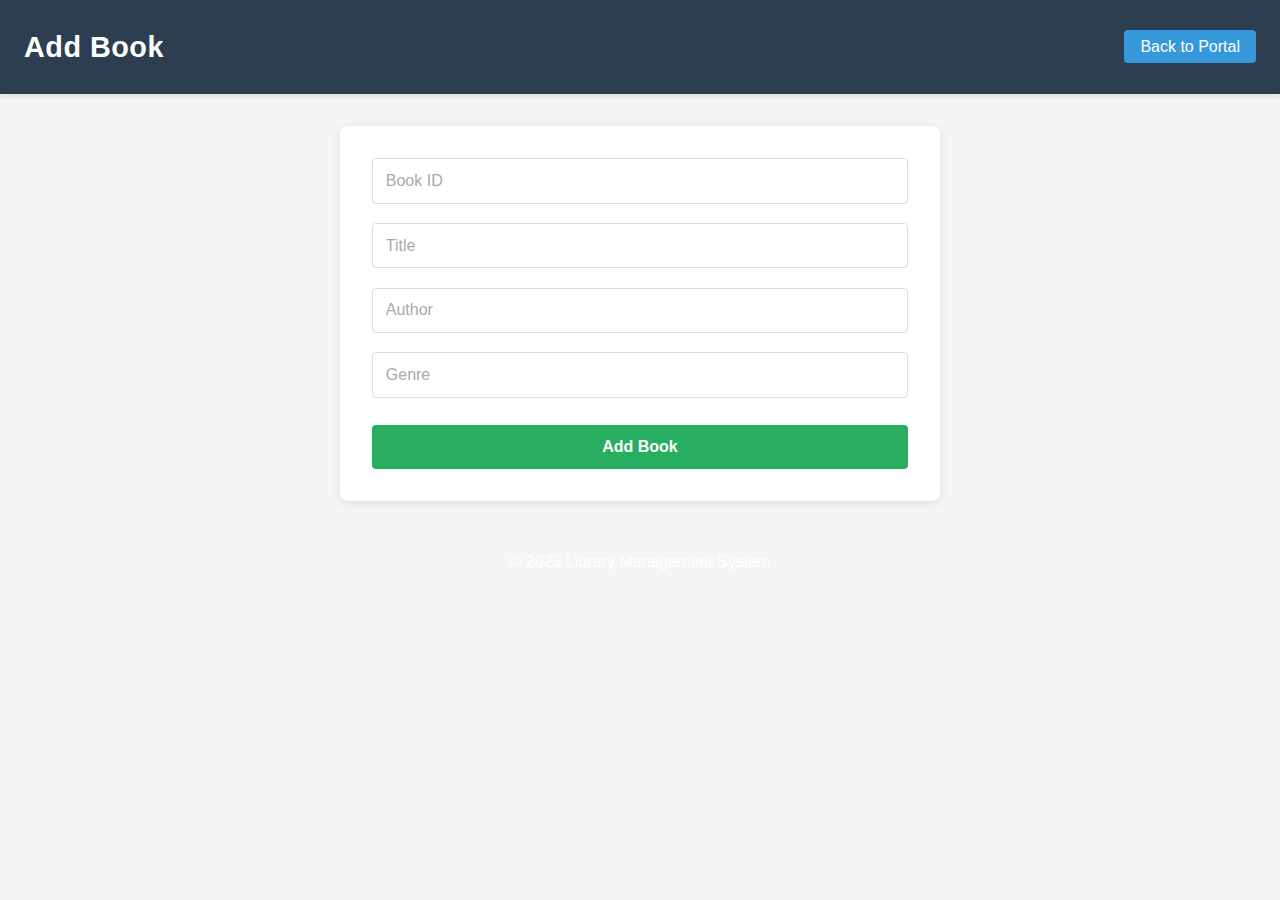
<file: templates/add_book.html>
<!DOCTYPE html>
<html>
<head>
  <meta charset="UTF-8">
  <title>Add Book - LMS</title>
  <link rel="stylesheet" href="/static/css/add_book.css">
</head>
<body>
  <header>
    <h2>Add Book</h2>
    <nav>
      <a href="/librarian" >Back to Portal</a>
    </nav>
  </header>
  <main>
    <form id="addBookForm">
      <input type="text" id="bookId" placeholder="Book ID" required>
      <input type="text" id="title" placeholder="Title" required>
      <input type="text" id="author" placeholder="Author" required>
      <input type="text" id="genre" placeholder="Genre" required>
      <button type="submit">Add Book</button>
    </form>
  </main>
  <footer>
    <p>&copy; 2025 Library Management System</p>
  </footer>
  <script type="module" src="/static/js/add_book.js"></script>
</body>
</html>
</file>
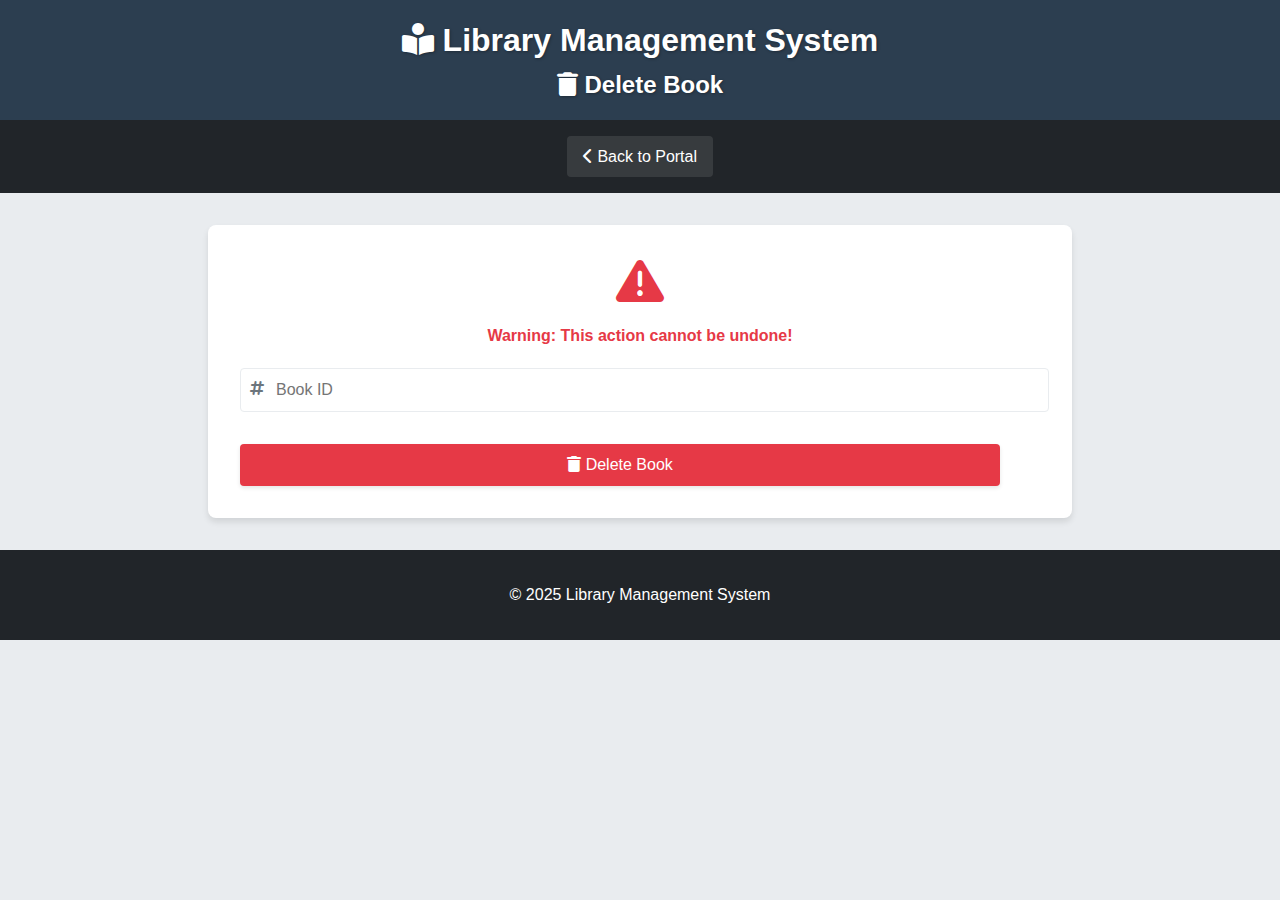
<file: templates/delete_book.html>
<!DOCTYPE html>
<html>
<head>
  <meta charset="UTF-8">
  <meta name="viewport" content="width=device-width, initial-scale=1.0">
  <title>Delete Book - LMS</title>
  <link rel="stylesheet" href="https://cdnjs.cloudflare.com/ajax/libs/font-awesome/6.0.0/css/all.min.css">
  <link rel="stylesheet" href="/static/css/style.css">
</head>
<body>
  <header style="background: #2c3e50; color: white; padding: 15px; text-align: center;">
    <h1><i class="fas fa-book-reader"></i> Library Management System</h1>
    <h2><i class="fas fa-trash"></i> Delete Book</h2>
  </header>
  
  <nav>
    <a href="/librarian"><i class="fas fa-chevron-left"></i> Back to Portal</a>
  </nav>
  
  <main>
    <div style="text-align: center; margin-bottom: 20px;">
      <i class="fas fa-exclamation-triangle fa-3x" style="color: var(--danger);"></i>
      <p style="color: var(--danger); font-weight: bold;">Warning: This action cannot be undone!</p>
    </div>
    
    <form id="deleteBookForm" style="padding-right: 40px;">
      <div style="position: relative;">
        <i class="fas fa-hashtag" style="position: absolute; top: 12px; left: 10px; color: var(--gray);"></i>
        <input type="text" id="deleteBookId" placeholder="Book ID" required style="padding-left: 35px;">
      </div>
      
      <button type="submit" style="background-color: var(--danger);"><i class="fas fa-trash"></i> Delete Book</button>
    </form>
  </main>
  
  <footer>
    <p>&copy; 2025 Library Management System</p>
  </footer>
  <script type="module" src="/static/js/delete_book.js"></script>
</body>
</html>
</file>
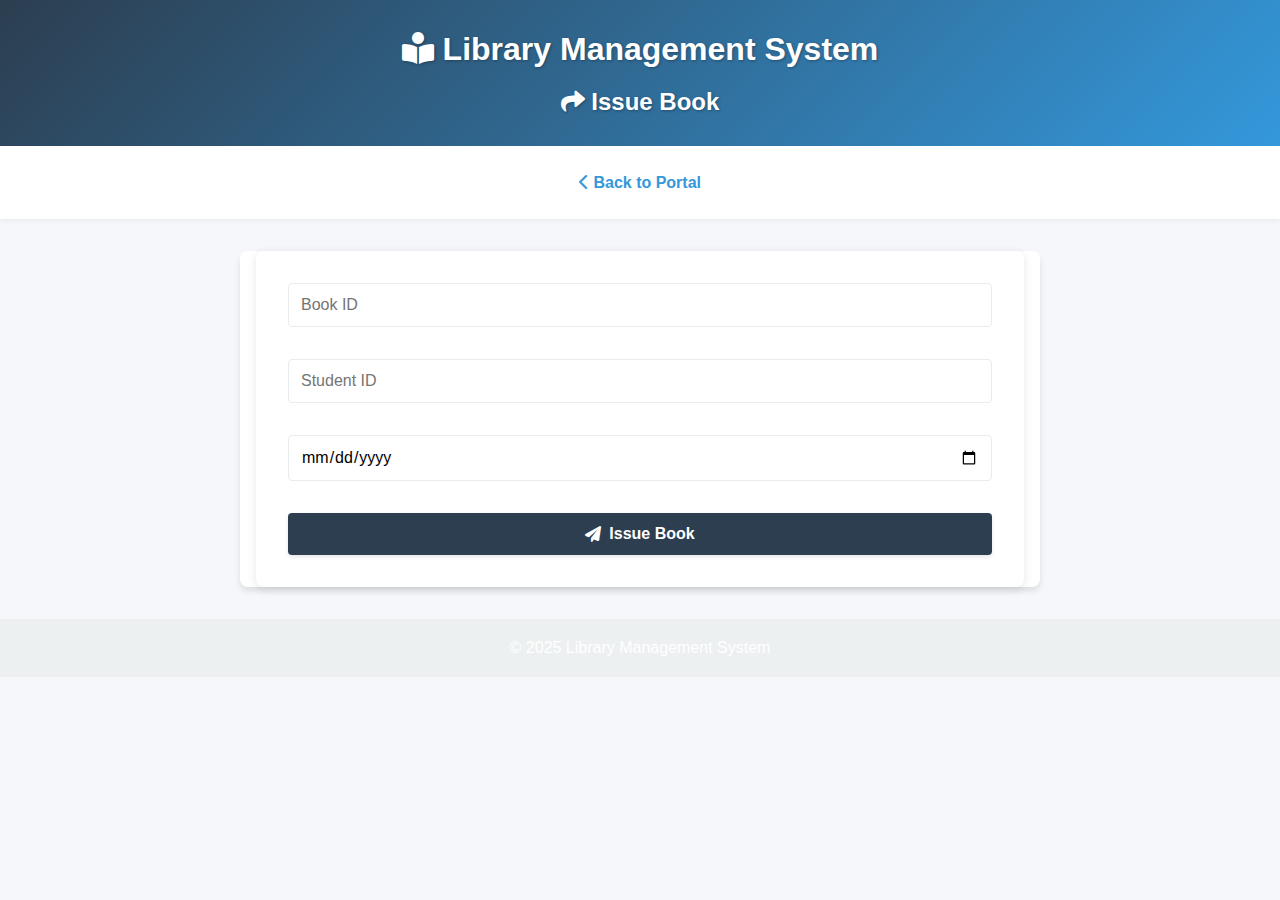
<file: templates/issue_book.html>
<!DOCTYPE html>
<html lang="en">
<head>
  <meta charset="UTF-8">
  <meta name="viewport" content="width=device-width, initial-scale=1.0">
  <title>Issue Book - LMS</title>
  <link rel="stylesheet" href="https://cdnjs.cloudflare.com/ajax/libs/font-awesome/6.0.0/css/all.min.css">
  <link rel="stylesheet" href="/static/css/style.css">
  <link rel="stylesheet" href="/static/css/issue_book.css">
  
</head>
<body>
  <header>
    <h1><i class="fas fa-book-reader"></i> Library Management System</h1>
    <h2><i class="fas fa-share"></i> Issue Book</h2>
  </header>
  
  <nav>
    <a href="/librarian"><i class="fas fa-chevron-left"></i> Back to Portal</a>
  </nav>
  
  <main>
    <div id="message" class="message" style="display: none;"></div>
    
    <form id="issueBookForm">
      <input type="text" id="issueBookId" placeholder="Book ID" required>
      <input type="text" id="studentId" placeholder="Student ID" required>
      <!-- Only Due Date is required; Issue Date is set automatically on the server -->
      <input type="date" id="dueDate" placeholder="Due Date (YYYY-MM-DD)" required>
      
      <button type="submit" id="issueBtn">
        <i class="fas fa-paper-plane"></i> Issue Book
      </button>
    </form>
  </main>
  <footer>
    <p>&copy; 2025 Library Management System</p>
  </footer> 
  <script src="/static/js/issue_book.js"></script>
</body>
</html>
</file>
<file: static/css/add_book.css>
* {
    margin: 0;
    padding: 0;
    box-sizing: border-box;
    font-family: 'Segoe UI', Tahoma, Geneva, Verdana, sans-serif;
  }

  body {
    background-color: #f5f5f5;
    color: #333;
    line-height: 1.6;
  }

  header {
    background-color: #2c3e50;
    color: white;
    padding: 1.5rem;
    display: flex;
    justify-content: space-between;
    align-items: center;
    box-shadow: 0 2px 5px rgba(0, 0, 0, 0.1);
  }

  header h2 {
    font-size: 1.8rem;
    letter-spacing: 0.5px;
  }

  nav a {
    color: white;
    text-decoration: none;
    background-color: #3498db;
    padding: 0.5rem 1rem;
    border-radius: 4px;
    transition: background-color 0.3s;
    font-weight: 500;
  }

  nav a:hover {
    background-color: #2980b9;
  }

  main {
    max-width: 600px;
    margin: 2rem auto;
    padding: 2rem;
    background-color: white;
    border-radius: 8px;
    box-shadow: 0 2px 10px rgba(0, 0, 0, 0.1);
  }

  #addBookForm {
    display: flex;
    flex-direction: column;
    gap: 1.2rem;
  }

  input {
    padding: 0.8rem;
    border: 1px solid #ddd;
    border-radius: 4px;
    font-size: 1rem;
    transition: border 0.3s, box-shadow 0.3s;
  }

  input:focus {
    outline: none;
    border-color: #3498db;
    box-shadow: 0 0 0 2px rgba(52, 152, 219, 0.2);
  }

  button {
    background-color: #27ae60;
    color: white;
    border: none;
    padding: 0.8rem;
    font-size: 1rem;
    border-radius: 4px;
    cursor: pointer;
    transition: background-color 0.3s;
    font-weight: 600;
    margin-top: 0.5rem;
  }

  button:hover {
    background-color: #219653;
  }

  input::placeholder {
    color: #aaa;
  }
  footer {
background-color: var(--light);
color: white;
text-align: center;
padding: 1rem;
margin-top: 2rem;
}
</file>
<file: static/css/style.css>
/* Modern Color Palette */
:root {
  --primary: #4361ee;
  --primary-dark: #3a56d4;
  --secondary: #7209b7;
  --accent: #f72585;
  --success: #38b000;
  --warning: #f9c74f;
  --danger: #e63946;
  --light: #f8f9fa;
  --dark: #212529;
  --gray: #6c757d;
  --gray-light: #e9ecef;
  --gray-dark: #343a40;
  --shadow: 0 4px 6px rgba(0, 0, 0, 0.1);
  --transition: all 0.3s ease;
}

/* Base Styles */
body {
  font-family: 'Segoe UI', Tahoma, Geneva, Verdana, sans-serif;
  background-color: var(--gray-light);
  margin: 0;
  padding: 0;
  color: var(--dark);
  line-height: 1.6;
}

/* Header and Navigation */
header {
  background: linear-gradient(135deg, var(--primary) 0%, var(--secondary) 100%);
  color: white;
  padding: 1.5rem;
  text-align: center;
  box-shadow: var(--shadow);
}

header h1, header h2 {
  margin: 0;
  text-shadow: 1px 1px 3px rgba(0, 0, 0, 0.3);
}

nav {
  background-color: var(--dark);
  color: white;
  padding: 1rem;
  text-align: center;
  display: flex;
  justify-content: center;
  flex-wrap: wrap;
  gap: 1rem;
}

nav a {
  color: white;
  text-decoration: none;
  padding: 0.5rem 1rem;
  border-radius: 4px;
  transition: var(--transition);
  background-color: rgba(255, 255, 255, 0.1);
}

nav a:hover {
  background-color: rgba(255, 255, 255, 0.2);
  transform: translateY(-2px);
}

/* Containers */
.login-container, main {
  margin: 2rem auto;
  max-width: 800px;
  padding: 2rem;
  background: white;
  border-radius: 8px;
  box-shadow: var(--shadow);
  animation: fadeIn 0.5s ease;
}

@keyframes fadeIn {
  from { opacity: 0; transform: translateY(10px); }
  to { opacity: 1; transform: translateY(0); }
}

/* Forms */
form {
  display: flex;
  flex-direction: column;
  gap: 1rem;
}

form input, form select {
  display: block;
  width: 100%;
  padding: 0.75rem;
  margin-bottom: 1rem;
  border: 1px solid var(--gray-light);
  border-radius: 4px;
  font-size: 1rem;
  transition: var(--transition);
}

form input:focus, form select:focus {
  outline: none;
  border-color: var(--primary);
  box-shadow: 0 0 0 3px rgba(67, 97, 238, 0.2);
}

form button {
  background-color: var(--primary);
  color: white;
  border: none;
  padding: 0.75rem 1.5rem;
  border-radius: 4px;
  font-size: 1rem;
  cursor: pointer;
  transition: var(--transition);
  box-shadow: 0 2px 4px rgba(0, 0, 0, 0.1);
}

form button:hover {
  background-color: var(--primary-dark);
  transform: translateY(-2px);
  box-shadow: 0 4px 8px rgba(0, 0, 0, 0.15);
}

/* Lists */
ul {
  list-style-type: none;
  padding: 0;
}

li {
  padding: 1rem;
  margin-bottom: 0.5rem;
  border-radius: 4px;
  background-color: var(--gray-light);
  border-left: 4px solid var(--primary);
  transition: var(--transition);
}

li:hover {
  background-color: white;
  transform: translateX(5px);
  box-shadow: var(--shadow);
}

/* Buttons */
button {
  background-color: var(--primary);
  color: white;
  border: none;
  padding: 0.75rem 1.5rem;
  border-radius: 4px;
  font-size: 1rem;
  cursor: pointer;
  transition: var(--transition);
}

button:hover {
  background-color: var(--primary-dark);
}

#logoutBtn {
  background-color: var(--danger);
}

#logoutBtn:hover {
  background-color: #d32f2f;
}

#searchBtn {
  background-color: var(--secondary);
}

#searchBtn:hover {
  background-color: #6008a1;
}

/* Sections */
section {
  margin-bottom: 2rem;
  padding: 1.5rem;
  background-color: white;
  border-radius: 8px;
  box-shadow: var(--shadow);
}

section h3 {
  color: var(--secondary);
  margin-top: 0;
  border-bottom: 2px solid var(--gray-light);
  padding-bottom: 0.5rem;
}

/* Messages */
#error-msg, #lib-error-msg, #reg-error-msg {
  color: var(--danger);
  font-weight: bold;
  padding: 0.5rem;
  background-color: rgba(230, 57, 70, 0.1);
  border-radius: 4px;
  margin-top: 1rem;
}

/* Links */
a {
  color: var(--primary);
  text-decoration: none;
  transition: var(--transition);
}

a:hover {
  color: var(--secondary);
  text-decoration: underline;
}

/* Footer */
footer {
  background-color: var(--dark);
  color: white;
  text-align: center;
  padding: 1rem;
  margin-top: 2rem;
}

/* User Info Section */
#user-info {
  background-color: var(--primary);
  color: white;
  padding: 1rem;
  border-radius: 8px;
  margin-bottom: 1.5rem;
  box-shadow: var(--shadow);
}

#user-info p {
  margin: 0.5rem 0;
  font-size: 1.1rem;
}

/* Search Section */
#search-section input {
  border: 1px solid var(--gray-light);
  padding: 0.75rem;
  border-radius: 4px;
  width: 70%;
  margin-right: 1%;
}

#search-section button {
  width: 28%;
}

/* Responsive Design */
@media (max-width: 768px) {
  .login-container, main {
    width: 90%;
    padding: 1.5rem;
  }
  
  nav {
    flex-direction: column;
    gap: 0.5rem;
  }
  
  #search-section input {
    width: 100%;
    margin-right: 0;
    margin-bottom: 0.5rem;
  }
  
  #search-section button {
    width: 100%;
  }
}
</file>
<file: static/css/issue_book.css>
:root {
    --primary: #2c3e50;
    --secondary: #3498db;
    --accent: #e74c3c;
    --light: #ecf0f1;
    --gray: #95a5a6;
    --dark: #2c3e50;
  }
  
  * {
    margin: 0;
    padding: 0;
    box-sizing: border-box;
    font-family: 'Segoe UI', Tahoma, Geneva, Verdana, sans-serif;
  }
  
  body {
    background-color: #f5f7fa;
    color: var(--dark);
  }
  
  header {
    background-color: var(--primary);
    color: white;
    padding: 1.5rem;
    text-align: center;
    box-shadow: 0 4px 6px rgba(0, 0, 0, 0.1);
  }
  
  header h1 {
    margin-bottom: 0.5rem;
  }
  
  nav {
    background-color: white;
    padding: 1rem;
    box-shadow: 0 2px 4px rgba(0, 0, 0, 0.05);
  }
  
  nav a {
    color: var(--secondary);
    text-decoration: none;
    font-weight: 600;
    transition: color 0.3s;
  }
  
  nav a:hover {
    color: var(--accent);
  }
  
  main {
    max-width: 800px;
    margin: 2rem auto;
    padding: 0 1rem;
  }
  
  form {
    background-color: white;
    padding: 2rem;
    border-radius: 8px;
    box-shadow: 0 2px 10px rgba(0, 0, 0, 0.1);
  }
  
  input, select {
    width: 100%;
    padding: 0.8rem;
    margin-bottom: 1.5rem;
    border: 1px solid #ddd;
    border-radius: 4px;
    font-size: 1rem;
    transition: border-color 0.3s, box-shadow 0.3s;
  }
  
  input:focus, select:focus {
    border-color: var(--secondary);
    box-shadow: 0 0 0 3px rgba(52, 152, 219, 0.2);
    outline: none;
  }
  
  button {
    background-color: var(--secondary);
    color: white;
    border: none;
    padding: 0.8rem 1.5rem;
    border-radius: 4px;
    cursor: pointer;
    font-weight: 600;
    font-size: 1rem;
    transition: background-color 0.3s;
    display: flex;
    align-items: center;
    justify-content: center;
  }
  
  button:hover {
    background-color: #2980b9;
  }
  
  button i {
    margin-right: 0.5rem;
  }
  
  .due-date-container {
    display: flex;
    gap: 1rem;
  }
  
  .due-date-container input {
    flex: 1;
  }
  
  .message {
    padding: 1rem;
    margin: 1rem 0;
    border-radius: 4px;
    text-align: center;
  }
  
  .success {
    background-color: #d4edda;
    color: #155724;
    border: 1px solid #c3e6cb;
  }
  
  .error {
    background-color: #f8d7da;
    color: #721c24;
    border: 1px solid #f5c6cb;
  }
  footer {
background-color: var(--light);
color: white;
text-align: center;
padding: 1rem;
margin-top: 2rem;
}
</file>
